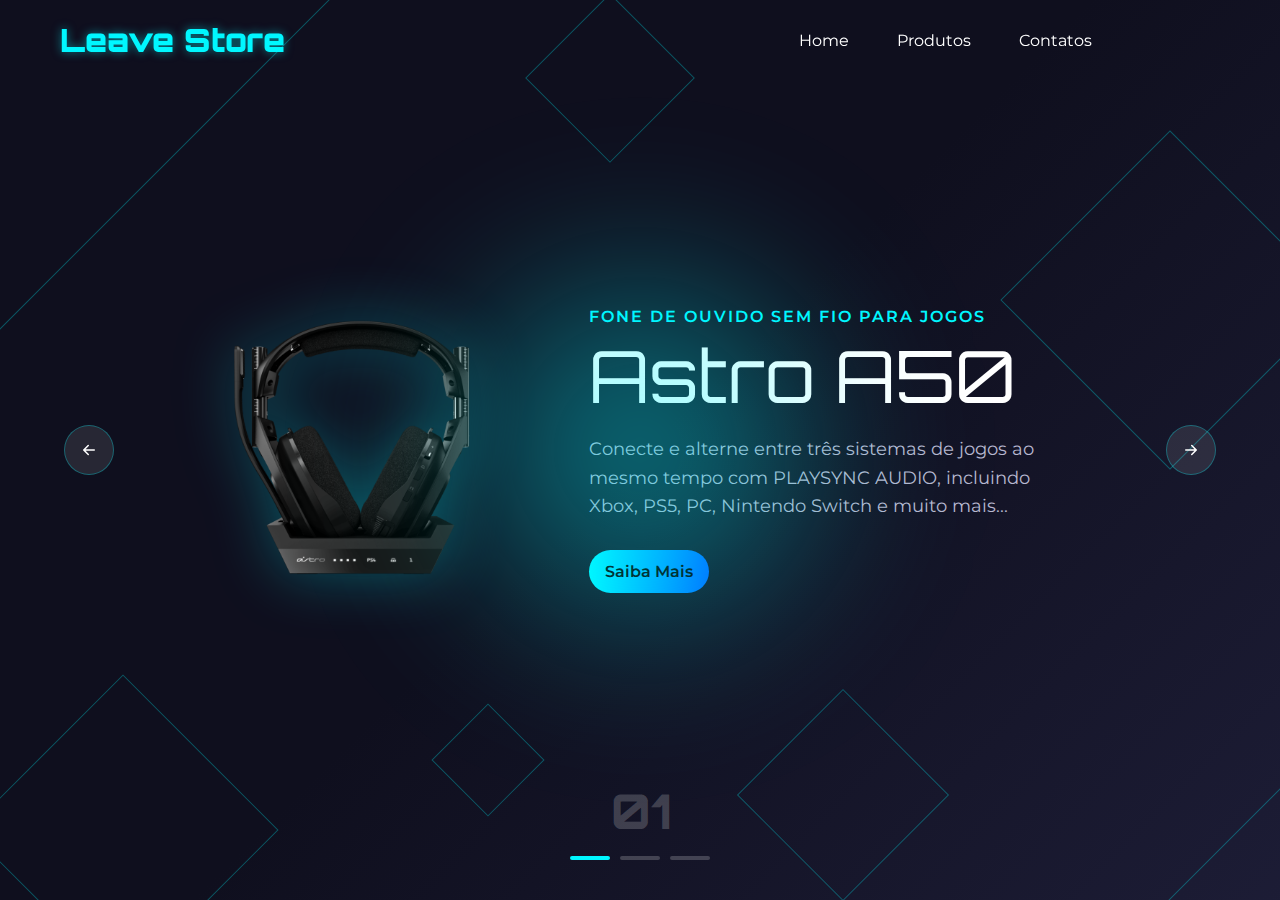
<file: leave-store/index.html>
<!DOCTYPE html>
<html lang="pt-br">

<head>
    <!-- Meta tags essenciais para a responsividade e suporte de caracteres especiais -->
    <meta charset="UTF-8">
    <meta name="viewport" content="width=device-width, initial-scale=1.0">

    <!-- Carregamento antecipado das fontes para melhor desempenho -->
    <link rel="preconnect" href="https://fonts.googleapis.com">
    <link rel="preconnect" href="https://fonts.gstatic.com" crossorigin>

    <!-- Importação das fontes principais do projeto (Montserrat e Orbitron) -->
    <link href="https://fonts.googleapis.com/css2?family=Montserrat:ital,wght@0,100..900;1,100..900&family=Orbitron:wght@400..900&display=swap" rel="stylesheet">

    <!-- Link para o CSS externo (centraliza o estilo da página) -->
    <link rel="stylesheet" href="styles.css">

    <!-- Título da página para facilitar identificação no navegador -->
    <title>Leave Store</title>
</head>

<body>

    <!-- Cabeçalho com a logo e navegação -->
    <header>
        <!-- A logo da aplicação, simples e clara -->
        <div class="logo">Leave Store</div>

        <!-- Menu de navegação com links estruturados para uma boa experiência do usuário -->
        <nav>
            <ul>
                <li>Home</li>
                <li>Produtos</li>
                <li>Contatos</li>
            </ul>
        </nav>
    </header>

    <!-- Conteúdo principal da página -->
    <main class="container">
        <!-- Formas gráficas para design moderno (não afeta a funcionalidade) -->
        <div class="tech-shapes">
            <div class="shape"></div>
            <div class="shape"></div>
            <div class="shape"></div>
            <div class="shape"></div>
            <div class="shape"></div>
            <div class="shape"></div>
            <div class="shape"></div>
        </div>

        <!-- Lista de itens (carrossel de produtos) -->
        <div class="list">
            <!-- Produto 1 - Astro A50 -->
            <div class="item active">
                <div class="product-img">
                    <img src="./img/headset.png" alt="Astro A50">
                </div>
                <div class="content">
                    <p class="product-tag">Fone de ouvido sem fio para jogos</p>
                    <p class="product-name">Astro A50</p>
                    <p class="description">
                        Conecte e alterne entre três sistemas de jogos ao mesmo tempo com PLAYSYNC AUDIO, incluindo Xbox, PS5, PC, Nintendo Switch e muito mais...
                    </p>
                    <button class="btn">Saiba Mais</button>
                </div>
            </div>

            <!-- Produto 2 - PRO X TKL -->
            <div class="item">
                <div class="product-img">
                    <img src="./img/Keyboard.png" alt="PRO X TKL">
                </div>
                <div class="content">
                    <p class="product-tag">Teclado para jogos sem fio - Switches mecânicos</p>
                    <p class="product-name">PRO X TKL</p>
                    <p class="description">
                        Um teclado para jogos sem fio projetado para os mais altos níveis competitivos. Desenvolvido com profissionais, projetado para vencer...
                    </p>
                    <button class="btn">Saiba Mais</button>
                </div>
            </div>

            <!-- Produto 3 - PRO 2 LIGHTSPEED -->
            <div class="item">
                <div class="product-img">
                    <img src="./img/mouse.png" alt="PRO 2 LIGHTSPEED">
                </div>
                <div class="content">
                    <p class="product-tag">Mouse para jogos sem fio ambidestro LIGHTSPEED</p>
                    <p class="product-name">PRO 2 LIGHTSPEED</p>
                    <p class="description">
                        Projetado com profissionais e concebido para vencer, o mouse sem fio Logitech G PRO 2 LIGHTSPEED...
                    </p>
                    <button class="btn">Saiba Mais</button>
                </div>
            </div>
        </div>

        <!-- Controles de navegação do carrossel (botões de setas) -->
        <div class="arrows">
            <!-- Botão de navegação para o item anterior -->
            <button class="arrow-btn" id="prev">
                <svg xmlns="http://www.w3.org/2000/svg" width="16" height="16" fill="#fff"
                    class="bi bi-arrow-left-short" viewBox="0 0 16 16">
                    <path fill-rule="evenodd" d="M12 8a.5.5 0 0 1-.5.5H5.707l2.147 2.146a.5.5 0 0 1-.708.708l-3-3a.5.5 0 0 1 0-.708l3-3a.5.5 0 1 1 .708.708L5.707 7.5H11.5a.5.5 0 0 1 .5.5" />
                </svg>
            </button>

            <!-- Botão de navegação para o próximo item -->
            <button class="arrow-btn" id="next">
                <svg xmlns="http://www.w3.org/2000/svg" width="16" height="16" fill="#fff"
                    class="bi bi-arrow-right-short" viewBox="0 0 16 16">
                    <path fill-rule="evenodd" d="M4 8a.5.5 0 0 1 .5-.5h5.793L8.146 5.354a.5.5 0 1 1 .708-.708l3 3a.5.5 0 0 1 0 .708l-3 3a.5.5 0 0 1-.708-.708L10.293 8.5H4.5A.5.5 0 0 1 4 8" />
                </svg>
            </button>
        </div>

        <!-- Indicadores de navegação (número da página e pontos) -->
        <div class="indicators">
            <!-- Exibição do número da página ativa -->
            <div class="numbers">01</div>

            <!-- Indicadores de página com pontos (dots) -->
            <div class="dots">
                <div class="dot active"></div> <!-- Ponto ativo -->
                <div class="dot"></div> <!-- Ponto inativo -->
                <div class="dot"></div> <!-- Ponto inativo -->
            </div>
        </div>

    </main>

    <!-- Inclusão do arquivo JavaScript para funcionalidades do carrossel -->
    <script src="./scripts.js"></script>

</body>

</html>
</file>
<file: leave-store/styles.css>
/* RESET GLOBAL: Garantindo que todos os elementos tenham o mesmo comportamento base em todos os navegadores */
* {
    margin: 0; 
    padding: 0; 
    box-sizing: border-box; /* Incluindo o padding e border dentro da largura e altura para evitar problemas de layout */
    list-style: none; /* Removendo o estilo de lista padrão */
    font-family: "Montserrat", sans-serif; /* Usando uma fonte sans-serif moderna para a legibilidade */
}

/* Definição de variáveis globais para cores, facilitando manutenção e consistência de design */
:root {
    --background: #0f0f1e;
    --backgroundGradient: #1f1f3a;
    --backgroundCircle: rgba(15, 15, 30, 0);
    --logoShadow: rgba(0, 247, 255, 0.5);
    --dropShadow: rgba(0, 247, 255, 0.3);
    --box-shadow: rgba(111, 221, 208, 0.2);
    --logo: #00f7ff;
    --description: #b8b8d0;
    --gradient: #0066ff;
    --arrow: rgba(255, 255, 255, 0.1);
    --arrowBorder: rgba(0, 247, 255, 0.3);
    --arrowHover: rgba(0, 247, 255, 0.1);
    --numbers: rgba(255, 255, 255, 0.2);
}

/* Corpo da página com estilo de fundo escuro e texto claro */
body {
    background-color: var(--fundo); /* Usando variável para facilitar mudanças no fundo */
    color: #fff; /* Garantindo contraste alto para legibilidade */
    font-size: 16px;
    overflow: hidden; /* Impedindo rolagem indesejada */
}

/* Estilo do header fixo que se sobrepõe ao conteúdo */
header {
    position: fixed; /* Fixa o header no topo da tela */
    width: 90vw; /* Largura de 90% da tela para criar uma borda de espaçamento */
    top: 0;
    padding: 20px 60px;
    display: flex; /* Flexbox para layout responsivo */
    justify-content: space-between; /* Espaço entre logo e navegação */
    align-items: center; /* Centralizando verticalmente o conteúdo */
    z-index: 3; /* Garantindo que o header fique acima de outros conteúdos */
}

/* Estilo do logo com sombra para dar destaque */
.logo {
    font-family: "Orbitron", sans-serif; /* Fonte futurista para o logo */
    font-size: 2rem;
    font-weight: 900; /* Peso de fonte mais alto para dar destaque */
    color: var(--logo); /* Cor definida na variável */
    text-shadow: 0 0 10px var(--logoShadow); /* Efeito de sombra ao redor do logo */
}

/* Estilo da lista de navegação com espaçamento entre os itens */
header nav ul {
    display: flex; /* Usando flexbox para a navegação */
    gap: 48px; /* Espaçamento fixo entre os itens */
}

/* Estilo dos itens de navegação */
header nav ul li {
    cursor: pointer; /* Mudando o cursor para indicar interatividade */
    position: relative;
    padding: 5px 0;
    transition: color 0.3s ease; /* Suavizando a transição de cor ao passar o mouse */
}

/* Estilo de hover nos itens de navegação */
header nav ul li:hover {
    color: #727272; /* Mudando a cor do item ao passar o mouse */
}

/* Contêiner principal com gradiente de fundo */
.container {
    height: 100vh; /* Ocupa toda a altura da tela */
    position: relative;
    background: linear-gradient(135deg, var(--background) 50%, var(--backgroundGradient) 110%);
    overflow: hidden; /* Impedindo elementos fora da área visível */
}

/* Efeito visual decorativo no fundo com círculo pulsante */
.container::before {
    content: ''; /* Criando um pseudo-elemento */
    position: absolute;
    width: 500px; /* Tamanho do círculo */
    height: 500px;
    border-radius: 50%; /* Transformando o elemento em círculo */
    background: radial-gradient(circle, var(--logoShadow) 0%, var(--backgroundCircle) 70%); /* Efeito de gradiente radial */
    top: 50%;
    left: 50%;
    transform: translate(-50%, -50%); /* Centralizando o círculo */
    filter: blur(70px); /* Desfoque para dar um efeito de fundo suave */
    z-index: 1; /* Colocando atrás dos elementos principais */
    animation: pulse 4s infinite alternate; /* Animando o efeito de pulsação */
}

/* Animação de pulsação, que faz o círculo crescer e diminuir */
@keyframes pulse {
    0% {
        opacity: 0.5; /* Começa com opacidade baixa */
        transform: translate(-50%, -50%) scale(0.8); /* Inicia com escala reduzida */
    }
    100% {
        opacity: 1; /* Aumenta a opacidade */
        transform: translate(-50%, -50%) scale(1.5); /* Aumenta a escala do círculo */
    }
}

/* Estilo para o carrossel de itens, centralizando o conteúdo */
.list {
    width: 80%; /* O carrossel ocupa 80% da largura da tela */
    height: 100%; /* Ocupa toda a altura da tela */
    margin: 0 auto;
    position: relative;
}

/* Estilo de cada item do carrossel, que começa invisível e fora da tela */
.item {
    position: absolute;
    inset: 0;
    display: flex;
    justify-content: center;
    align-items: center;
    opacity: 0; /* Começa invisível */
    transform: translateX(100vw); /* Começa fora da tela */
    transition: transform 0.7s ease-in-out, opacity 0.7s ease-in-out; /* Transição suave de entrada */
}

/* Classe .active faz o item aparecer e entrar na tela */
.active {
    opacity: 1; /* Torna o item visível */
    transform: translateX(0vw); /* Coloca o item de volta na tela */
}

/* Estilo da imagem do produto, garantindo que ela se ajuste bem ao layout */
.product-img {
    width: 45%; /* A imagem ocupa 45% da largura do container */
    height: 100%; /* A altura da imagem ocupa 100% da altura do container */
    display: flex; /* Utilizando flexbox para alinhamento */
    justify-content: center; /* Centralizando horizontalmente a imagem */
    align-items: center; /* Centralizando verticalmente a imagem */
    position: relative; /* Permitindo a sobreposição de outros elementos */
    z-index: 2; /* Colocando a imagem acima de elementos com z-index menor */
}

/* Estilo da imagem dentro do .product-img com animação e efeitos visuais */
.product-img img {
    max-width: 80%; /* Limitando a largura da imagem a 80% do container */
    max-height: 60%; /* Limitando a altura da imagem a 60% do container */
    filter: drop-shadow(0 0 30px var(--dropShadow)); /* Adicionando uma sombra à imagem para destacá-la */

    /* ANIMAÇÃO */
    transform: translateX(400px); /* Inicia a animação movendo a imagem para a direita */
    transition: transform 0.6s ease, opacity 0.6s ease; /* Suavizando a animação de movimento e opacidade */
    transition-delay: 0.5s; /* Atrasando o início da animação */
    opacity: 0; /* Começando com a imagem invisível */
}

/* Quando a classe .active é adicionada, a imagem se move para a posição original e se torna visível */
.active .product-img img {
    transform: translateX(0); /* Colocando a imagem de volta na posição original */
    opacity: 1; /* Tornando a imagem totalmente visível */
}

/* Estilo do conteúdo ao lado da imagem, com layout flexível */
.content {
    width: 55%; /* O conteúdo ocupa 55% da largura */
    padding-right: 80px; /* Espaçamento à direita do conteúdo */
    display: flex; /* Flexbox para centralização dos itens */
    align-items: flex-start; /* Alinhando o conteúdo ao topo */
    justify-content: center; /* Centralizando horizontalmente */
    z-index: 2; /* Garantindo que o conteúdo esteja acima de outros elementos */
    flex-direction: column; /* Organizando os elementos dentro do container de forma vertical */
}

/* Estilo da tag do produto, que é uma pequena descrição do produto */
.product-tag {
    font-size: 1rem; /* Definindo o tamanho da fonte */
    text-transform: uppercase; /* Transformando o texto para letras maiúsculas */
    color: var(--logo); /* Cor da tag definida pela variável de logo */
    font-weight: 600; /* Peso da fonte para destacar a tag */
    letter-spacing: 2px; /* Aumentando o espaçamento entre as letras */
    margin-bottom: 10px; /* Espaçamento abaixo da tag */

    /* ANIMAÇÃO */
    transform: translateX(400px); /* Inicia a animação movendo a tag para a direita */
    transition: transform 0.6s ease, opacity 0.6s ease; /* Suavizando a animação de entrada */
    transition-delay: 0.5s; /* Atrasando o início da animação */
    opacity: 0; /* Começando com a tag invisível */
}

/* Quando a classe .active é adicionada, a tag do produto se move para a posição original e se torna visível */
.active .product-tag {
    transform: translateX(0); /* Movendo a tag de volta para a posição original */
    opacity: 1; /* Tornando a tag visível */
}

/* Estilo para o nome do produto, com uma fonte grande e destacada */
.product-name {
    font-size: 4.5rem; /* Aumentando o tamanho da fonte para destaque */
    font-family: "Orbitron", sans-serif; /* Fonte futurista para o nome do produto */
    line-height: 1.1; /* Ajustando o espaçamento entre as linhas */
    margin-bottom: 20px; /* Espaçamento abaixo do nome do produto */

    /* ANIMAÇÃO */
    transform: translateX(400px); /* Inicia a animação movendo o nome para a direita */
    transition: transform 0.7s ease, opacity 0.7s ease; /* Suavizando a animação de movimento e opacidade */
    transition-delay: 0.5s; /* Atrasando o início da animação */
    opacity: 0; /* Começando com o nome invisível */
}

/* Quando a classe .active é adicionada, o nome do produto se move para a posição original e se torna visível */
.active .product-name {
    transform: translateX(0); /* Movendo o nome de volta para a posição original */
    opacity: 1; /* Tornando o nome visível */
}

/* Estilo da descrição do produto, com fonte menor para texto explicativo */
.description {
    font-size: 1.1rem; /* Tamanho de fonte moderado */
    color: var(--description); /* Cor da descrição definida pela variável */
    line-height: 1.6; /* Aumentando o espaçamento entre as linhas para legibilidade */
    margin-bottom: 30px; /* Espaçamento abaixo da descrição */
    max-width: 600px; /* Definindo um limite de largura para a descrição */

    /* ANIMAÇÃO */
    transform: translateX(400px); /* Inicia a animação movendo a descrição para a direita */
    transition: transform 0.8s ease, opacity 0.8s ease; /* Suavizando a animação de movimento e opacidade */
    transition-delay: 0.5s; /* Atrasando o início da animação */
    opacity: 0; /* Começando com a descrição invisível */
}

/* Quando a classe .active é adicionada, a descrição se move para a posição original e se torna visível */
.active .description {
    transform: translateX(0); /* Movendo a descrição de volta para a posição original */
    opacity: 1; /* Tornando a descrição visível */
}

/* Estilo do botão com gradiente e animação */
.btn {
    padding: 12px 16px; /* Tamanho do botão */
    background: linear-gradient(90deg, var(--logo), var(--gradient)); /* Gradiente de fundo */
    border-radius: 30px; /* Bordas arredondadas para um design mais suave */
    border: none; /* Removendo a borda padrão */
    color: #000; /* Cor do texto */
    font-size: 1rem; /* Tamanho da fonte do botão */
    font-weight: 600; /* Peso da fonte para destacar o texto */
    cursor: pointer; /* Mudando o cursor para indicar que o botão é clicável */
    transition: color 0.3s ease; /* Suavizando a transição de cor do texto ao passar o mouse */

    /* ANIMAÇÃO */
    transform: translateX(400px); /* Inicia a animação movendo o botão para a direita */
    transition: transform 0.9s ease, opacity 0.9s ease; /* Suavizando a animação de movimento e opacidade */
    transition-delay: 0.5s; /* Atrasando o início da animação */
    opacity: 0; /* Começando com o botão invisível */
}

/* Quando a classe .active é adicionada, o botão se move para a posição original e se torna visível */
.active .btn {
    transform: translateX(0); /* Movendo o botão de volta para a posição original */
    opacity: 1; /* Tornando o botão visível */
}

/* Estilo de hover para o botão, mudando a cor do texto */
.btn:hover {
    color: #fff; /* Mudando a cor do texto para branco quando o botão é focado */
}

/* Contêiner para as setas de navegação */
.arrows {
    width: 90%; /* A largura do contêiner é 90% da tela */
    display: flex; /* Flexbox para alocar as setas lado a lado */
    justify-content: space-between; /* Espaçamento entre as setas de navegação */
    position: absolute; /* Posicionamento absoluto para que as setas fiquem fixas na tela */
    top: 50%; /* Posicionando verticalmente no centro da tela */
    left: 50%; /* Posicionando horizontalmente no centro da tela */
    transform: translate(-50%, -50%); /* Centralizando a área do contêiner com base no seu centro */
    z-index: 5; /* Definindo um nível de camada superior para garantir que as setas fiquem visíveis */
}

/* Estilo para o botão de seta */
.arrow-btn {
    width: 50px; /* Largura do botão da seta */
    height: 50px; /* Altura do botão da seta */
    display: flex; /* Usando flexbox para alinhar o ícone dentro do botão */
    align-items: center; /* Alinhamento centralizado verticalmente */
    justify-content: center; /* Alinhamento centralizado horizontalmente */
    border-radius: 50%; /* Tornando o botão circular */
    cursor: pointer; /* Mudando o cursor para indicar que o botão é clicável */
    background-color: var(--arrow); /* Cor de fundo da seta, utilizando variável */
    border: 1px solid var(--arrowBorder); /* Definindo a borda do botão com cor personalizada */
}

/* Estilo de hover para o botão da seta */
.arrow-btn:hover {
    background-color: var(--arrowHover); /* Alterando a cor de fundo ao passar o mouse */
    border-color: var(--logo); /* Mudando a cor da borda ao passar o mouse */
}

/* Estilo para o ícone dentro do botão da seta */
.arrow-btn svg {
    width: 24px; /* Largura do ícone SVG */
    height: 24px; /* Altura do ícone SVG */
}

/* Indicadores (ex: números ou pontos) no rodapé */
.indicators {
    position: absolute; /* Posicionamento absoluto para que os indicadores fiquem fixos na tela */
    bottom: 40px; /* Distância de 40px do fundo da tela */
    left: 50%; /* Posicionando no centro horizontalmente */
    transform: translateX(-50%); /* Centralizando o contêiner de indicadores */
    display: flex; /* Flexbox para alinhar os indicadores */
    flex-direction: column; /* Alinhando os indicadores na vertical */
    align-items: center; /* Centralizando os itens */
    gap: 15px; /* Espaçamento entre os indicadores */
    z-index: 5; /* Garantindo que os indicadores fiquem acima de outros elementos */
}

/* Estilo para os números exibidos no indicador */
.numbers {
    font-family: "Orbitron", sans-serif; /* Fonte futurista para os números */
    font-size: 3rem; /* Tamanho grande para os números */
    font-weight: 800; /* Peso da fonte para destacar o número */
    color: var(--numbers); /* Cor do número, utilizando variável */
}

/* Estilo para os pontos de navegação indicativos */
.dots {
    display: flex; /* Flexbox para alinhar os pontos horizontalmente */
    gap: 10px; /* Espaçamento entre os pontos */
}

/* Estilo para cada ponto individual */
.dot {
    width: 40px; /* Largura do ponto */
    height: 4px; /* Altura do ponto */
    background-color: var(--numbers); /* Cor do ponto */
    border-radius: 2px; /* Bordas arredondadas para o ponto */
}

/* Estilo do ponto ativo, quando ele está sendo selecionado */
.dot.active {
    background-color: var(--logo); /* Mudando a cor para o logo quando o ponto está ativo */
    box-shadow: var(--logoShadow); /* Adicionando uma sombra ao ponto ativo para destacá-lo */
}

/* Forma geométrica de fundo que envolve as animações */
.tech-shape {
    position: absolute; /* Posicionamento absoluto para cobrir toda a tela */
    top: 0; /* Iniciando no topo da tela */
    left: 0; /* Iniciando à esquerda da tela */
    width: 100%; /* Cobrir toda a largura da tela */
    height: 100%; /* Cobrir toda a altura da tela */
    overflow: hidden; /* Escondendo o conteúdo que ultrapassar o limite da tela */
}

/* Forma geométrica com borda e rotação */
.shape {
    position: absolute; /* Posicionamento absoluto das formas no fundo */
    border: 1px solid var(--arrowBorder); /* Borda com cor definida pela variável */
    transform: rotate(45deg); /* Rotacionando a forma em 45 graus */
}

/* Estilo para a primeira forma geométrica */
.shape:nth-child(1) {
    width: 800px; /* Largura da forma */
    height: 800px; /* Altura da forma */
    bottom: 80%; /* Colocando a forma no fundo, 80% da altura da tela */
    right: 70%; /* Colocando a forma à direita */
}

/* Estilo para a segunda forma geométrica */
.shape:nth-child(2) {
    width: 800px; /* Largura da forma */
    height: 800px; /* Altura da forma */
    top: 90%; /* Colocando a forma quase no final da tela */
    left: 80%; /* Colocando a forma à esquerda */
}

/* Estilo para a terceira forma geométrica */
.shape:nth-child(3) {
    width: 240px; /* Largura da forma */
    height: 240px; /* Altura da forma */
    top: 20%; /* Colocando a forma no topo da tela */
    left: 82%; /* Colocando a forma à direita */
}

/* Estilo para a quarta forma geométrica */
.shape:nth-child(4) {
    width: 220px; /* Largura da forma */
    height: 220px; /* Altura da forma */
    top: 80%; /* Colocando a forma no fundo da tela */
    left: 1%; /* Colocando a forma à esquerda */
}

/* Estilo para a quinta forma geométrica */
.shape:nth-child(5) {
    width: 120px; /* Largura da forma */
    height: 120px; /* Altura da forma */
    top: 2%; /* Colocando a forma no topo da tela */
    left: 43%; /* Colocando a forma no centro da tela */
}

/* Estilo para a sexta forma geométrica */
.shape:nth-child(6) {
    width: 80px; /* Largura da forma */
    height: 80px; /* Altura da forma */
    top: 80%; /* Colocando a forma no fundo da tela */
    left: 35%; /* Colocando a forma à esquerda */
}

/* Estilo para a sétima forma geométrica */
.shape:nth-child(7) {
    width: 150px; /* Largura da forma */
    height: 150px; /* Altura da forma */
    top: 80%; /* Colocando a forma no fundo da tela */
    left: 60%; /* Colocando a forma à direita */
}
</file>
